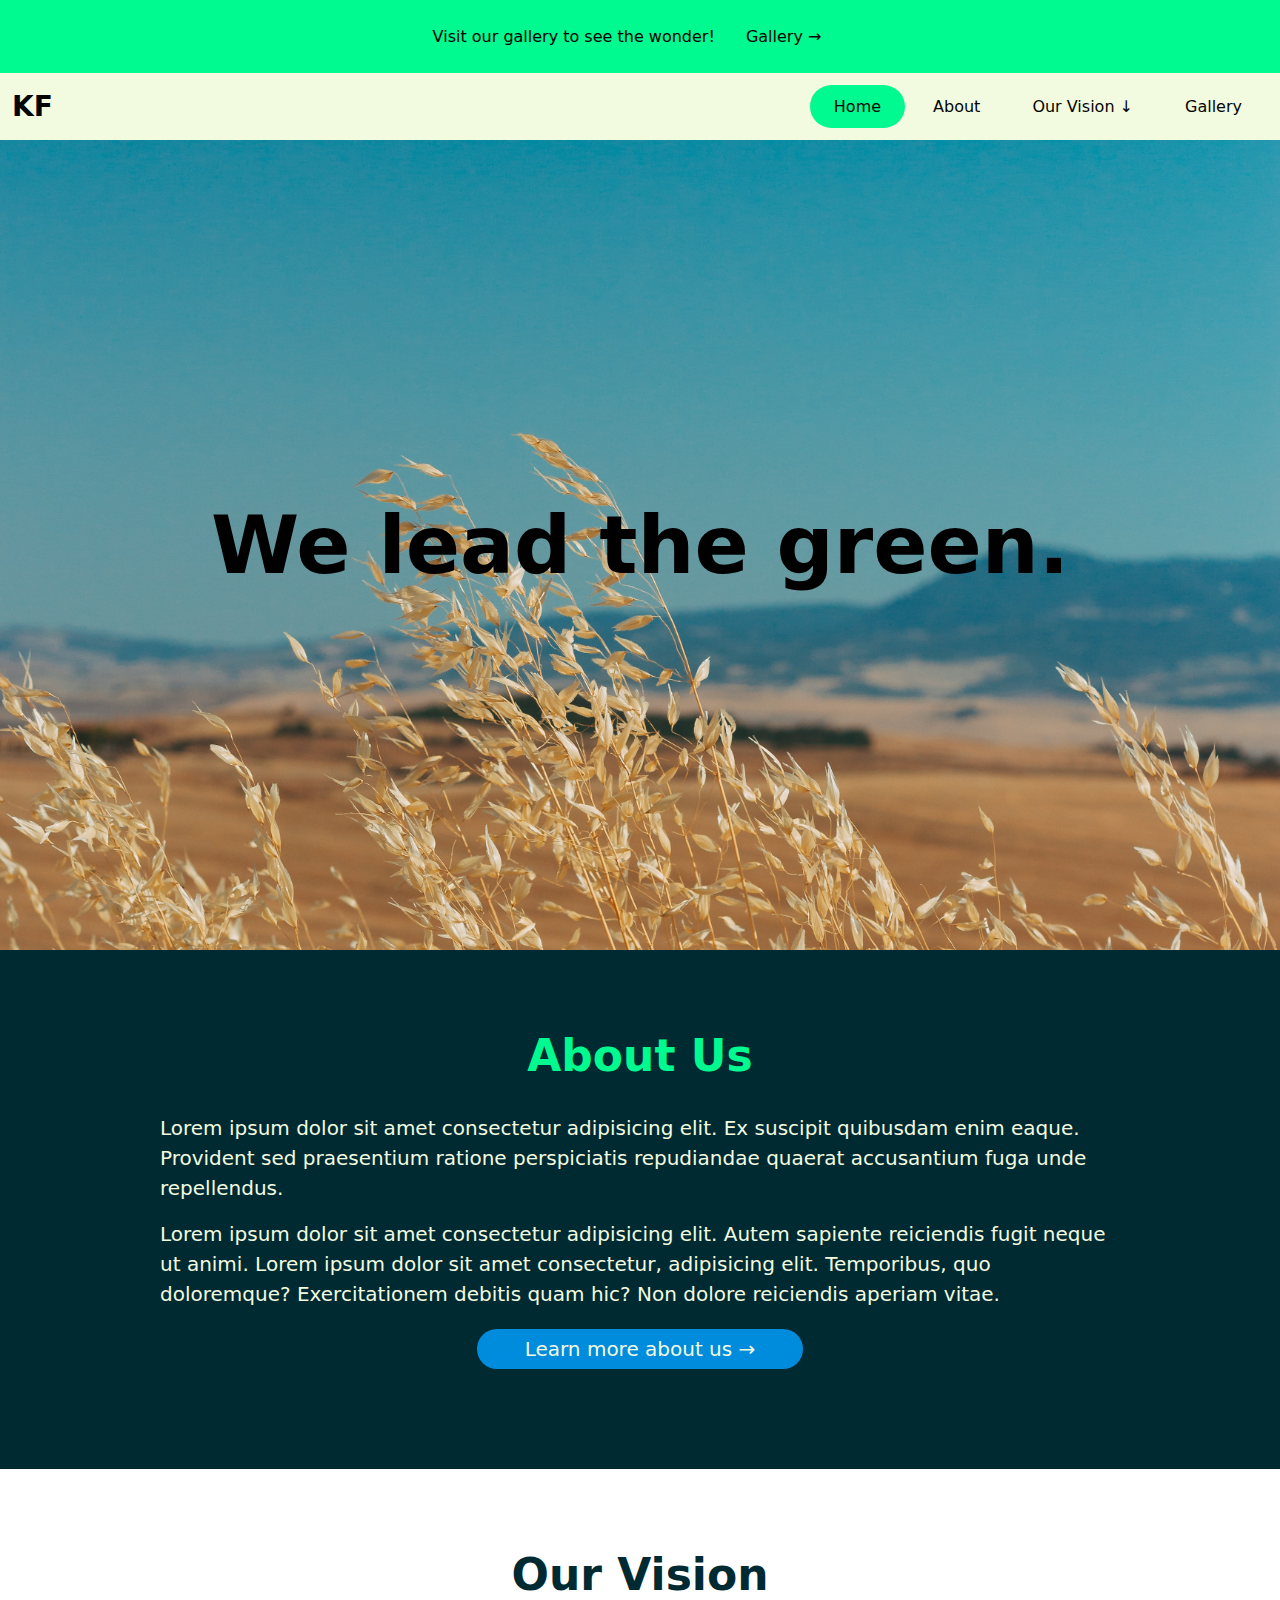
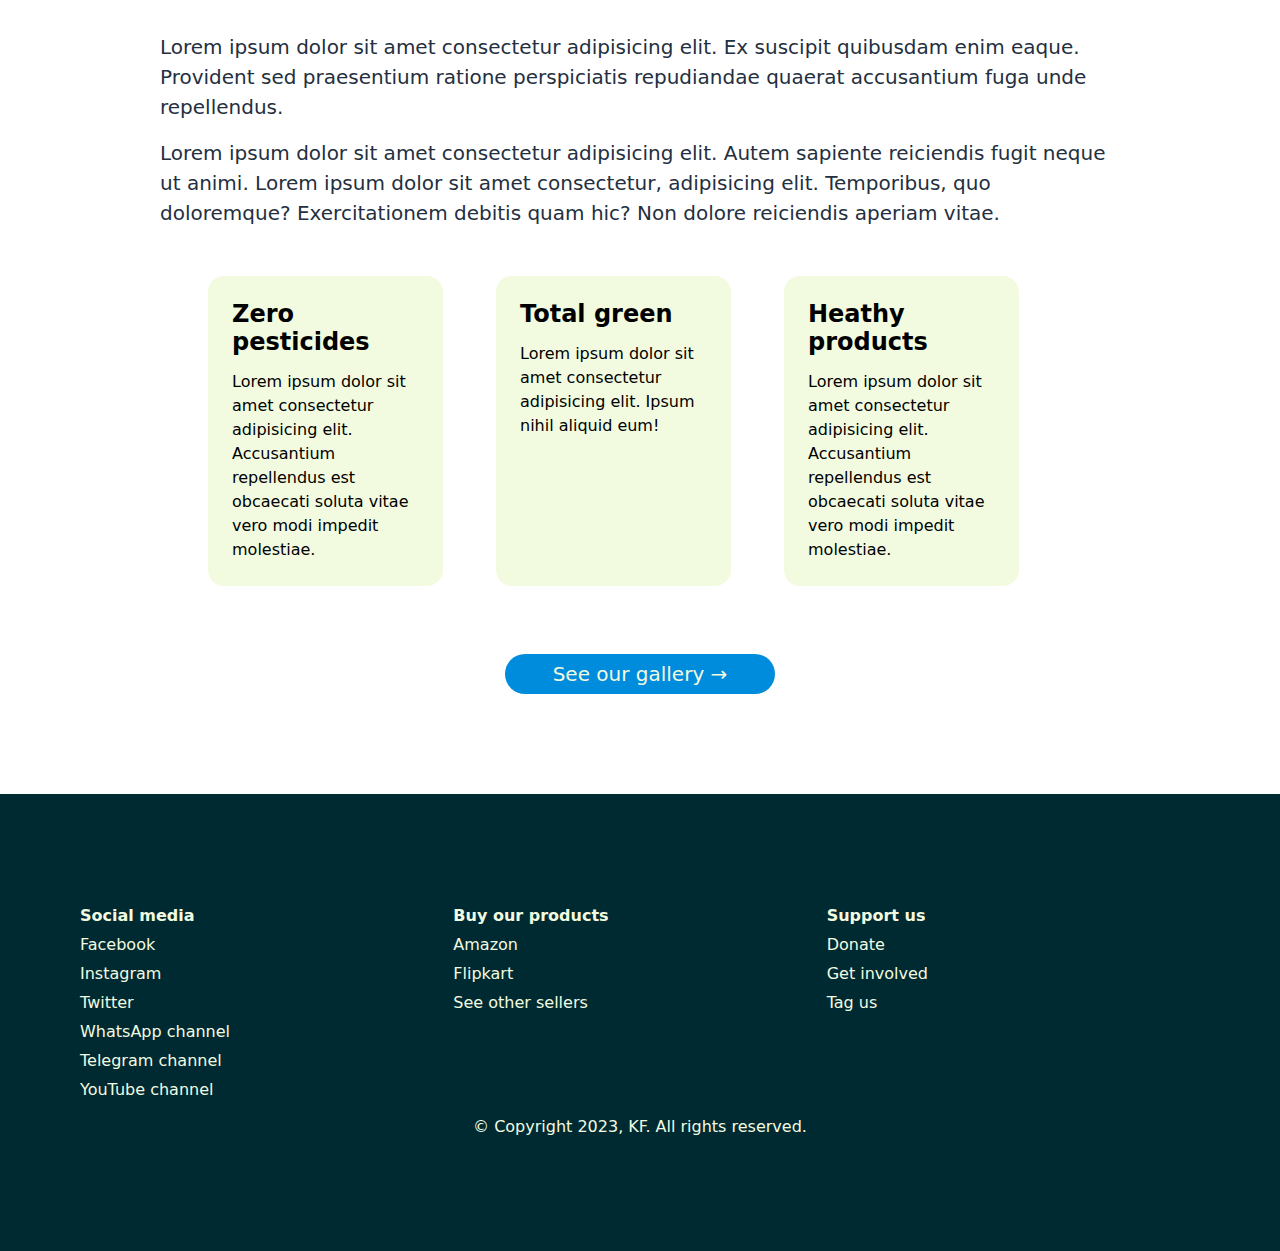
<file: index.html>
<!DOCTYPE html>
<html lang="en">
  <head>
    <meta charset="UTF-8" />
    <meta name="viewport" content="width=device-width, initial-scale=1.0" />
    <title>KF | Farming and agricultural activities</title>
    <link rel="stylesheet" href="style.css" />
  </head>
  <body>
    <div class="info-top">
      Visit our gallery to see the wonder!
      <a href="gallery.html" class="nav-link">Gallery &rightarrow;</a>
    </div>
    <header class="header">
      <nav class="nav">
        <a href="index.html" class="nav-logo">KF</a>
        <ul class="nav-links">
          <li class="nav-item">
            <a href="index.html" class="nav-link active">Home</a>
          </li>
          <li class="nav-item">
            <a href="about.html" class="nav-link">About</a>
          </li>
          <li class="nav-item">
            <a href="#ourVision" class="nav-link">Our Vision &downarrow;</a>
          </li>
          <li class="nav-item">
            <a href="gallery.html" class="nav-link">Gallery</a>
          </li>
        </ul>
      </nav>
    </header>
    <div class="hero">
      <div class="hero-container">
        <h1 class="hero-title">We lead the green.</h1>
      </div>
    </div>
    <!-- section - 1 -->
    <section class="section section-1" id="aboutUs">
      <h1 class="section-title">About us</h1>
      <p class="section-text">
        Lorem ipsum dolor sit amet consectetur adipisicing elit. Ex suscipit
        quibusdam enim eaque. Provident sed praesentium ratione perspiciatis
        repudiandae quaerat accusantium fuga unde repellendus.
      </p>
      <p class="section-text">
        Lorem ipsum dolor sit amet consectetur adipisicing elit. Autem sapiente
        reiciendis fugit neque ut animi. Lorem ipsum dolor sit amet consectetur,
        adipisicing elit. Temporibus, quo doloremque? Exercitationem debitis
        quam hic? Non dolore reiciendis aperiam vitae.
      </p>
      <div class="btn-container">
        <a href="about.html" class="btn btn-primary"
          >Learn more about us &rightarrow;</a
        >
      </div>
    </section>
    <!-- section - 2 -->
    <section class="section section-2" id="ourVision">
      <h1 class="section-title">Our vision</h1>
      <p class="section-text">
        Lorem ipsum dolor sit amet consectetur adipisicing elit. Ex suscipit
        quibusdam enim eaque. Provident sed praesentium ratione perspiciatis
        repudiandae quaerat accusantium fuga unde repellendus.
      </p>
      <p class="section-text">
        Lorem ipsum dolor sit amet consectetur adipisicing elit. Autem sapiente
        reiciendis fugit neque ut animi. Lorem ipsum dolor sit amet consectetur,
        adipisicing elit. Temporibus, quo doloremque? Exercitationem debitis
        quam hic? Non dolore reiciendis aperiam vitae.
      </p>
      <div class="vision-grid">
        <div class="vision-item">
          <h3 class="vision-title">Zero pesticides</h3>
          <p class="vision-text">
            Lorem ipsum dolor sit amet consectetur adipisicing elit. Accusantium
            repellendus est obcaecati soluta vitae vero modi impedit molestiae.
          </p>
        </div>
        <div class="vision-item">
          <h3 class="vision-title">Total green</h3>
          <p class="vision-text">
            Lorem ipsum dolor sit amet consectetur adipisicing elit. Ipsum nihil
            aliquid eum!
          </p>
        </div>
        <div class="vision-item">
          <h3 class="vision-title">Heathy products</h3>
          <p class="vision-text">
            Lorem ipsum dolor sit amet consectetur adipisicing elit. Accusantium
            repellendus est obcaecati soluta vitae vero modi impedit molestiae.
          </p>
        </div>
      </div>
      <div class="btn-container">
        <a href="gallery.html" class="btn btn-primary"
          >See our gallery &rightarrow;</a
        >
      </div>
    </section>
    <!-- footer -->
    <footer class="footer">
      <div class="footer-grid">
        <div class="footer-item">
          <h4 class="footer-item-title">Social media</h4>
          <ul class="footer-item-links">
            <li><a href="#" class="footer-item-link">Facebook</a></li>
            <li><a href="#" class="footer-item-link">Instagram</a></li>
            <li><a href="#" class="footer-item-link">Twitter</a></li>
            <li><a href="#" class="footer-item-link">WhatsApp channel</a></li>
            <li><a href="#" class="footer-item-link">Telegram channel</a></li>
            <li><a href="#" class="footer-item-link">YouTube channel</a></li>
          </ul>
        </div>
        <div class="footer-item">
          <h4 class="footer-item-title">Buy our products</h4>
          <ul class="footer-item-links">
            <li><a href="#" class="footer-item-link">Amazon</a></li>
            <li><a href="#" class="footer-item-link">Flipkart</a></li>
            <li><a href="#" class="footer-item-link">See other sellers</a></li>
          </ul>
        </div>
        <div class="footer-item">
          <h4 class="footer-item-title">Support us</h4>
          <ul class="footer-item-links">
            <li><a href="#" class="footer-item-link">Donate</a></li>
            <li><a href="#" class="footer-item-link">Get involved</a></li>
            <li><a href="#" class="footer-item-link">Tag us</a></li>
          </ul>
        </div>
      </div>
      <p class="footer-text-main">
        &copy; Copyright 2023, KF. All rights reserved.
      </p>
    </footer>
  </body>
</html>
</file>
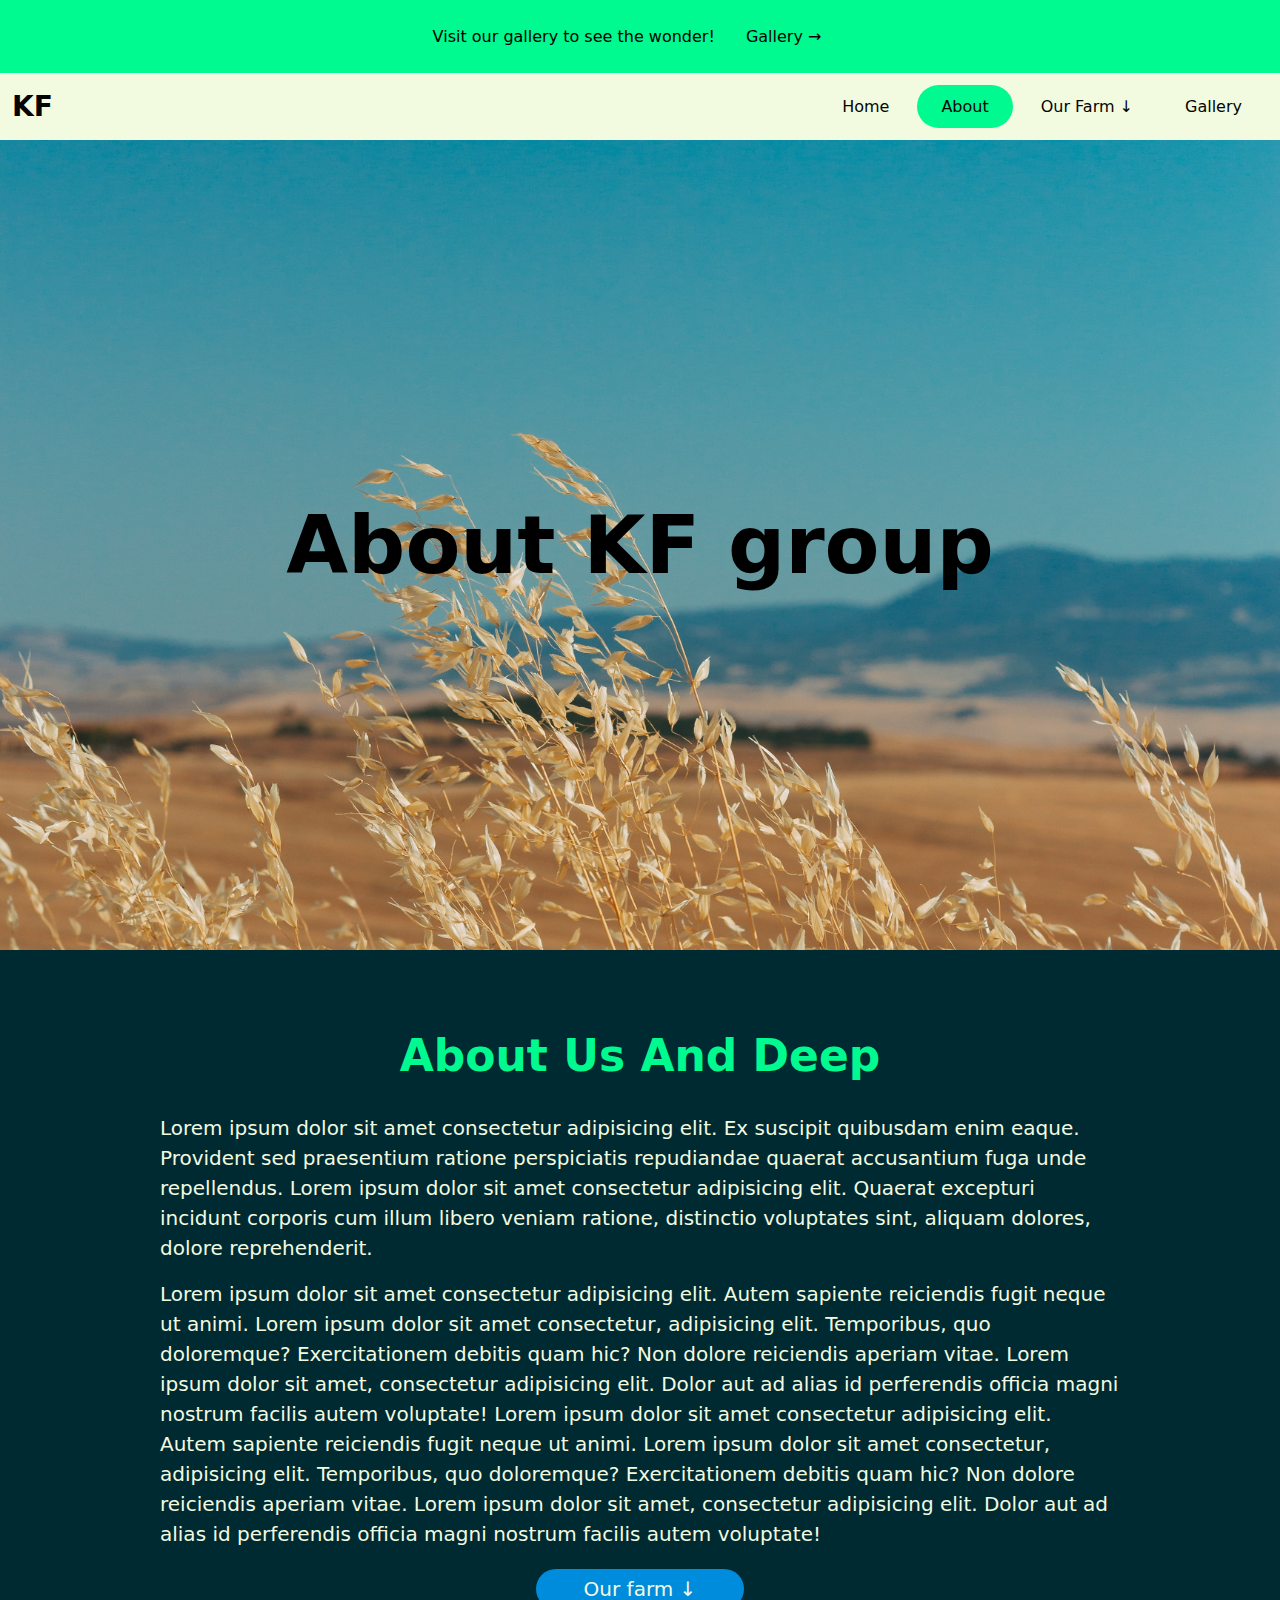
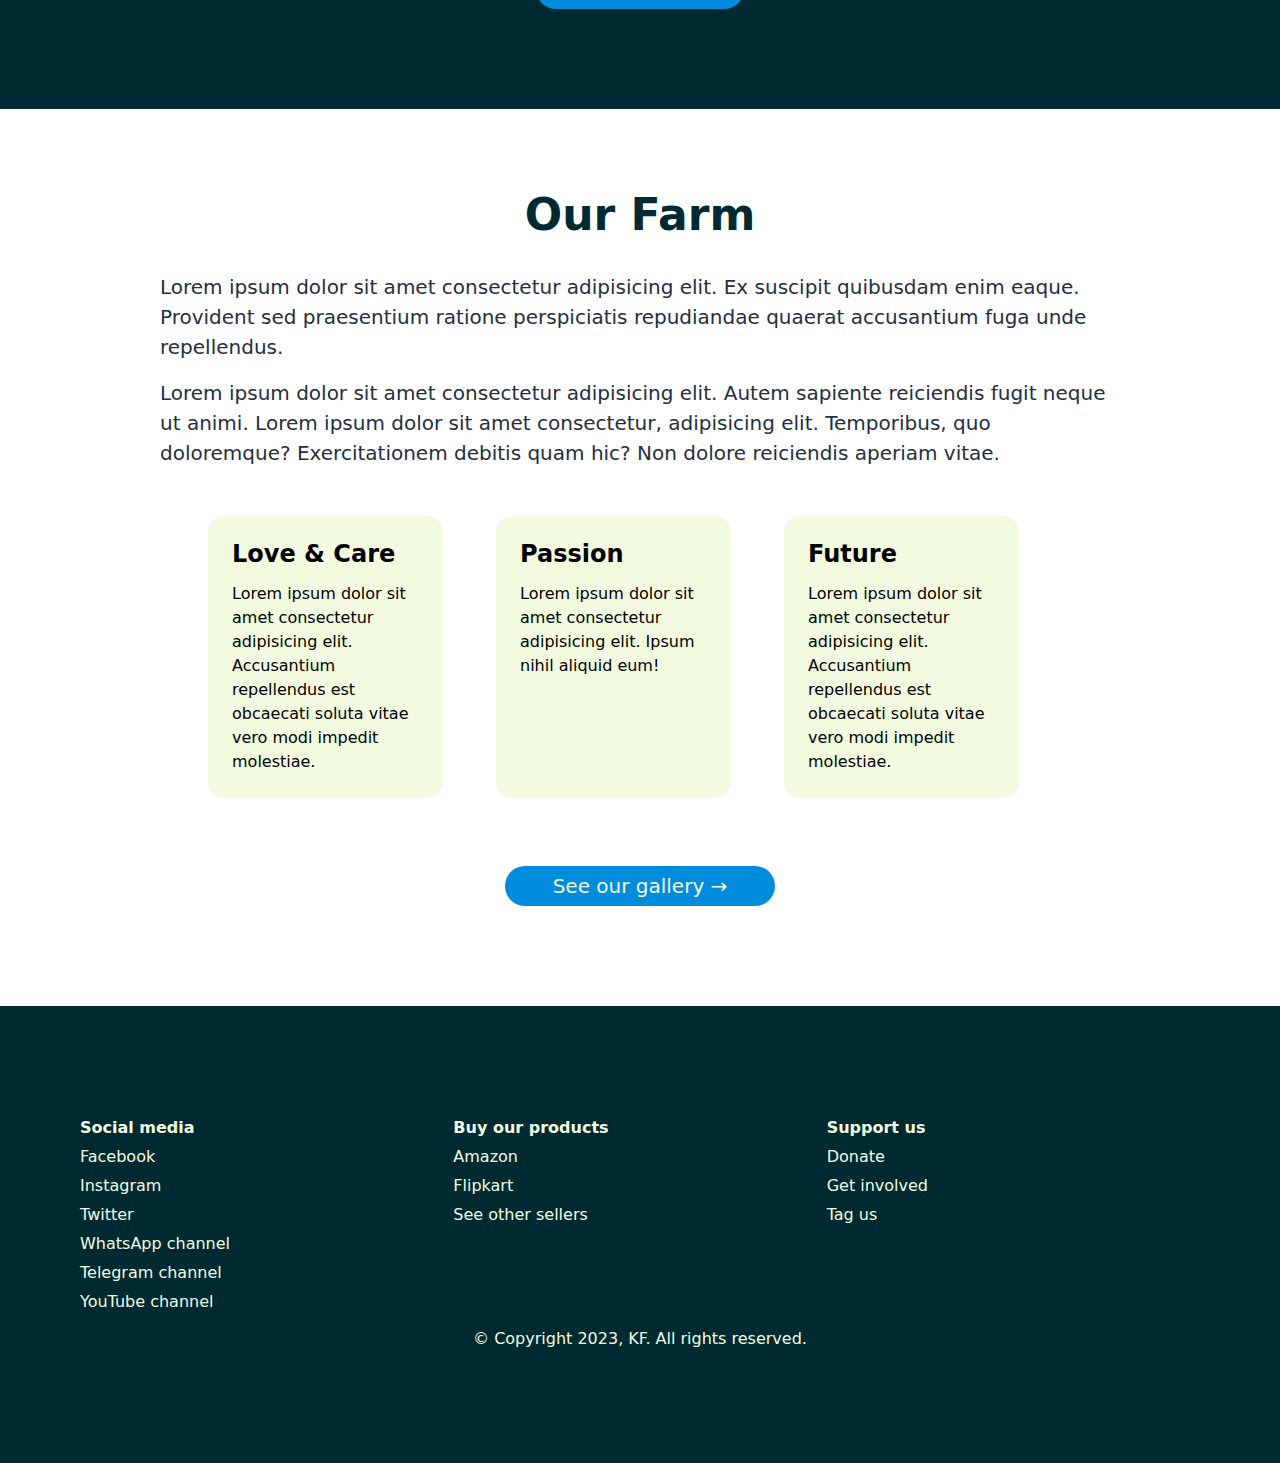
<file: about.html>
<!DOCTYPE html>
<html lang="en">
  <head>
    <meta charset="UTF-8" />
    <meta name="viewport" content="width=device-width, initial-scale=1.0" />
    <title>KF | Farming and agricultural activities</title>
    <link rel="stylesheet" href="style.css" />
  </head>
  <body>
    <div class="info-top">
      Visit our gallery to see the wonder!
      <a href="gallery.html" class="nav-link">Gallery &rightarrow;</a>
    </div>
    <header class="header">
      <nav class="nav">
        <a href="index.html" class="nav-logo">KF</a>
        <ul class="nav-links">
          <li class="nav-item">
            <a href="index.html" class="nav-link">Home</a>
          </li>
          <li class="nav-item">
            <a href="about.html" class="nav-link active">About</a>
          </li>
          <li class="nav-item">
            <a href="#ourFarm" class="nav-link">Our Farm &downarrow;</a>
          </li>
          <li class="nav-item">
            <a href="gallery.html" class="nav-link">Gallery</a>
          </li>
        </ul>
      </nav>
    </header>
    <div class="hero">
      <div class="hero-container">
        <h1 class="hero-title">About KF group</h1>
      </div>
    </div>
    <!-- section - 1 -->
    <section class="section section-1" id="aboutUs">
      <h1 class="section-title">About us and deep</h1>
      <p class="section-text">
        Lorem ipsum dolor sit amet consectetur adipisicing elit. Ex suscipit
        quibusdam enim eaque. Provident sed praesentium ratione perspiciatis
        repudiandae quaerat accusantium fuga unde repellendus. Lorem ipsum dolor
        sit amet consectetur adipisicing elit. Quaerat excepturi incidunt
        corporis cum illum libero veniam ratione, distinctio voluptates sint,
        aliquam dolores, dolore reprehenderit.
      </p>
      <p class="section-text">
        Lorem ipsum dolor sit amet consectetur adipisicing elit. Autem sapiente
        reiciendis fugit neque ut animi. Lorem ipsum dolor sit amet consectetur,
        adipisicing elit. Temporibus, quo doloremque? Exercitationem debitis
        quam hic? Non dolore reiciendis aperiam vitae. Lorem ipsum dolor sit
        amet, consectetur adipisicing elit. Dolor aut ad alias id perferendis
        officia magni nostrum facilis autem voluptate! Lorem ipsum dolor sit
        amet consectetur adipisicing elit. Autem sapiente reiciendis fugit neque
        ut animi. Lorem ipsum dolor sit amet consectetur, adipisicing elit.
        Temporibus, quo doloremque? Exercitationem debitis quam hic? Non dolore
        reiciendis aperiam vitae. Lorem ipsum dolor sit amet, consectetur
        adipisicing elit. Dolor aut ad alias id perferendis officia magni
        nostrum facilis autem voluptate!
      </p>
      <div class="btn-container">
        <a href="#ourFarm" class="btn btn-primary">Our farm &downarrow;</a>
      </div>
    </section>
    <!-- section - 2 -->
    <section class="section section-2" id="ourFarm">
      <h1 class="section-title">Our farm</h1>
      <p class="section-text">
        Lorem ipsum dolor sit amet consectetur adipisicing elit. Ex suscipit
        quibusdam enim eaque. Provident sed praesentium ratione perspiciatis
        repudiandae quaerat accusantium fuga unde repellendus.
      </p>
      <p class="section-text">
        Lorem ipsum dolor sit amet consectetur adipisicing elit. Autem sapiente
        reiciendis fugit neque ut animi. Lorem ipsum dolor sit amet consectetur,
        adipisicing elit. Temporibus, quo doloremque? Exercitationem debitis
        quam hic? Non dolore reiciendis aperiam vitae.
      </p>
      <div class="vision-grid">
        <div class="vision-item">
          <h3 class="vision-title">Love & Care</h3>
          <p class="vision-text">
            Lorem ipsum dolor sit amet consectetur adipisicing elit. Accusantium
            repellendus est obcaecati soluta vitae vero modi impedit molestiae.
          </p>
        </div>
        <div class="vision-item">
          <h3 class="vision-title">Passion</h3>
          <p class="vision-text">
            Lorem ipsum dolor sit amet consectetur adipisicing elit. Ipsum nihil
            aliquid eum!
          </p>
        </div>
        <div class="vision-item">
          <h3 class="vision-title">Future</h3>
          <p class="vision-text">
            Lorem ipsum dolor sit amet consectetur adipisicing elit. Accusantium
            repellendus est obcaecati soluta vitae vero modi impedit molestiae.
          </p>
        </div>
      </div>
      <div class="btn-container">
        <a href="gallery.html" class="btn btn-primary"
          >See our gallery &rightarrow;</a
        >
      </div>
    </section>
    <!-- footer -->
    <footer class="footer">
      <div class="footer-grid">
        <div class="footer-item">
          <h4 class="footer-item-title">Social media</h4>
          <ul class="footer-item-links">
            <li><a href="#" class="footer-item-link">Facebook</a></li>
            <li><a href="#" class="footer-item-link">Instagram</a></li>
            <li><a href="#" class="footer-item-link">Twitter</a></li>
            <li><a href="#" class="footer-item-link">WhatsApp channel</a></li>
            <li><a href="#" class="footer-item-link">Telegram channel</a></li>
            <li><a href="#" class="footer-item-link">YouTube channel</a></li>
          </ul>
        </div>
        <div class="footer-item">
          <h4 class="footer-item-title">Buy our products</h4>
          <ul class="footer-item-links">
            <li><a href="#" class="footer-item-link">Amazon</a></li>
            <li><a href="#" class="footer-item-link">Flipkart</a></li>
            <li><a href="#" class="footer-item-link">See other sellers</a></li>
          </ul>
        </div>
        <div class="footer-item">
          <h4 class="footer-item-title">Support us</h4>
          <ul class="footer-item-links">
            <li><a href="#" class="footer-item-link">Donate</a></li>
            <li><a href="#" class="footer-item-link">Get involved</a></li>
            <li><a href="#" class="footer-item-link">Tag us</a></li>
          </ul>
        </div>
      </div>
      <p class="footer-text-main">
        &copy; Copyright 2023, KF. All rights reserved.
      </p>
    </footer>
  </body>
</html>
</file>
<file: style.css>
:root {
  --black: #040403;
  --grey-400: #8b939c;
  --grey-700: #242f40;
  --white: #f2fbe0;
  --green-400: #89fa00;
  --green-500: #21fa00;
  --green-600: #00fa3a;
  --green-800: #002a32;
  --cyan-400: #00fa8f;
  --blue-400: #008cdd;
  --blue-600: #006ead;
}

* {
  margin: 0;
  padding: 0;
  box-sizing: border-box;
  font-family: system-ui, -apple-system, BlinkMacSystemFont, "Segoe UI", Roboto,
    Oxygen, Ubuntu, Cantarell, "Open Sans", "Helvetica Neue", sans-serif;
}

p {
  /* font-size: 1.125rem; */
  line-height: 1.5;
}

.info-top {
  padding: 15px;
  text-align: center;
  background: var(--cyan-400);
}

.header {
  position: sticky;
  top: 0;
  z-index: 999;
}

.nav {
  display: flex;
  align-items: center;
  padding: 0.75rem;
  justify-content: space-between;
  max-height: 85px;

  background: var(--white);
}

.nav-links {
  display: flex;
  list-style: none;
}

.nav-logo {
  font-weight: bold;
  color: var(--black);
  text-decoration: none;
  font-size: 1.75rem;
}

.nav-link {
  text-decoration: none;
  display: inline-block;
  margin: auto 2px;
  border-radius: 3rem;
  color: var(--black);
  padding: 0.75rem 1.5rem;

  transition: 200ms cubic-bezier(0.075, 0.82, 0.165, 1);
}
.nav .active,
.nav-link:hover {
  background: var(--cyan-400);
}

.hero {
  height: 90vh;
  background-image: url("img/1.jpg");
  background-size: cover;
  background-repeat: no-repeat;
  background-position: center;
  background-attachment: fixed;
  display: flex;
  justify-content: center;
  align-items: center;
}

.hero-container .hero-title {
  font-size: 5rem;
  text-align: center;
}

.section {
  padding: 5rem 10rem;
}

.section-title {
  font-size: 2.75rem;
  margin-bottom: 2rem;
  text-transform: capitalize;
  color: var(--green-800);
  text-align: center;
}

.section-text {
  color: var(--grey-700);
  font-size: 1.25rem;
  font-weight: 300;
  margin-top: 16px;
}

.section:nth-child(even) {
  background: var(--green-800);
}

.section:nth-child(even) .section-title {
  color: var(--cyan-400);
}

.section:nth-child(even) .section-text {
  color: var(--white);
}

.btn-container {
  display: flex;
  justify-content: center;
  align-items: center;
  width: 100%;
  height: 5rem;
}

.btn {
  padding: 0.5rem 3rem;
  text-decoration: none;
  font-size: 1.25rem;
  cursor: pointer;
  text-align: center;
  border: none;
  color: var(--white);
  background: var(--blue-400);
  border-radius: 3rem;
  display: inline-block;
  transition: 200ms cubic-bezier(0.075, 0.82, 0.165, 1);
}

.btn:hover {
  background: var(--blue-600);
}

.vision-grid {
  display: grid;
  grid-template-columns: repeat(3, 1fr);
  grid-auto-rows: minmax(200px, 1fr);
  padding: 3rem;
}

.vision-item {
  cursor: pointer;
  max-width: 235px;
  padding: 1.5rem;
  border-radius: 1rem;
  background: var(--white);
  transition: 200ms cubic-bezier(0.075, 0.82, 0.165, 1);
}

.vision-item:hover {
  scale: 1.015;
  box-shadow: 0 0 1rem var(--grey-400);
}

.vision-item .vision-title {
  font-size: 1.5rem;
  margin-bottom: 14px;
}

.footer {
  background: var(--green-800);
  padding: 7rem 5rem;
}

.footer-grid {
  display: grid;
  grid-template-columns: repeat(3, 1fr);
}

.footer-item {
  color: var(--white);
}

.footer-item-links {
  list-style: none;
}

.footer-item-link {
  display: inline-block;
  margin-top: 10px;
  text-decoration: none;
  color: var(--white);
  transition: 200ms cubic-bezier(0.075, 0.82, 0.165, 1);
}

.footer-item-link:hover {
  text-decoration: underline;
  color: var(--cyan-400);
}

.footer-text-main {
  text-align: center;
  color: var(--white);
  margin-top: 1rem;
}

.gallery-grid {
  display: grid;
  padding: 3rem;
  grid-template-columns: repeat(4, 1fr);
  grid-auto-rows: minmax(200px, 1fr);
}

.gallery-item {
  height: 300px;
  max-width: 200px;
  background: var(--black);
  border-radius: 0.5rem;
  position: relative;
  overflow: hidden;
  cursor: pointer;
  display: flex;
  justify-content: center;
  align-items: center;
}

.gallery-title {
  color: var(--white);
  transition: 200ms cubic-bezier(0.215, 0.61, 0.355, 1);
  opacity: 0;
  position: relative;
  z-index: 2;
}

.gallery-img {
  position: absolute;
  z-index: 1;
  transition: 200ms cubic-bezier(0.215, 0.61, 0.355, 1);
  opacity: 0.25;
}

.gallery-item:hover .gallery-title {
  opacity: 1;
}

.gallery-item:hover .gallery-img {
  opacity: 0.75;
  scale: 1.0525;
}

.footer-form {
  color: var(--white);
  margin: 1rem auto;
}

.footer-form fieldset {
  padding: 2.25rem;
}

.footer-form fieldset legend {
  font-size: 2rem;
}

.input-item {
  padding: 0.5rem 1.75rem;
  border: none;
  border-radius: 0.5rem;
  display: block;
  font-size: 1.25rem;
  margin: 14px 0px;
}
</file>
